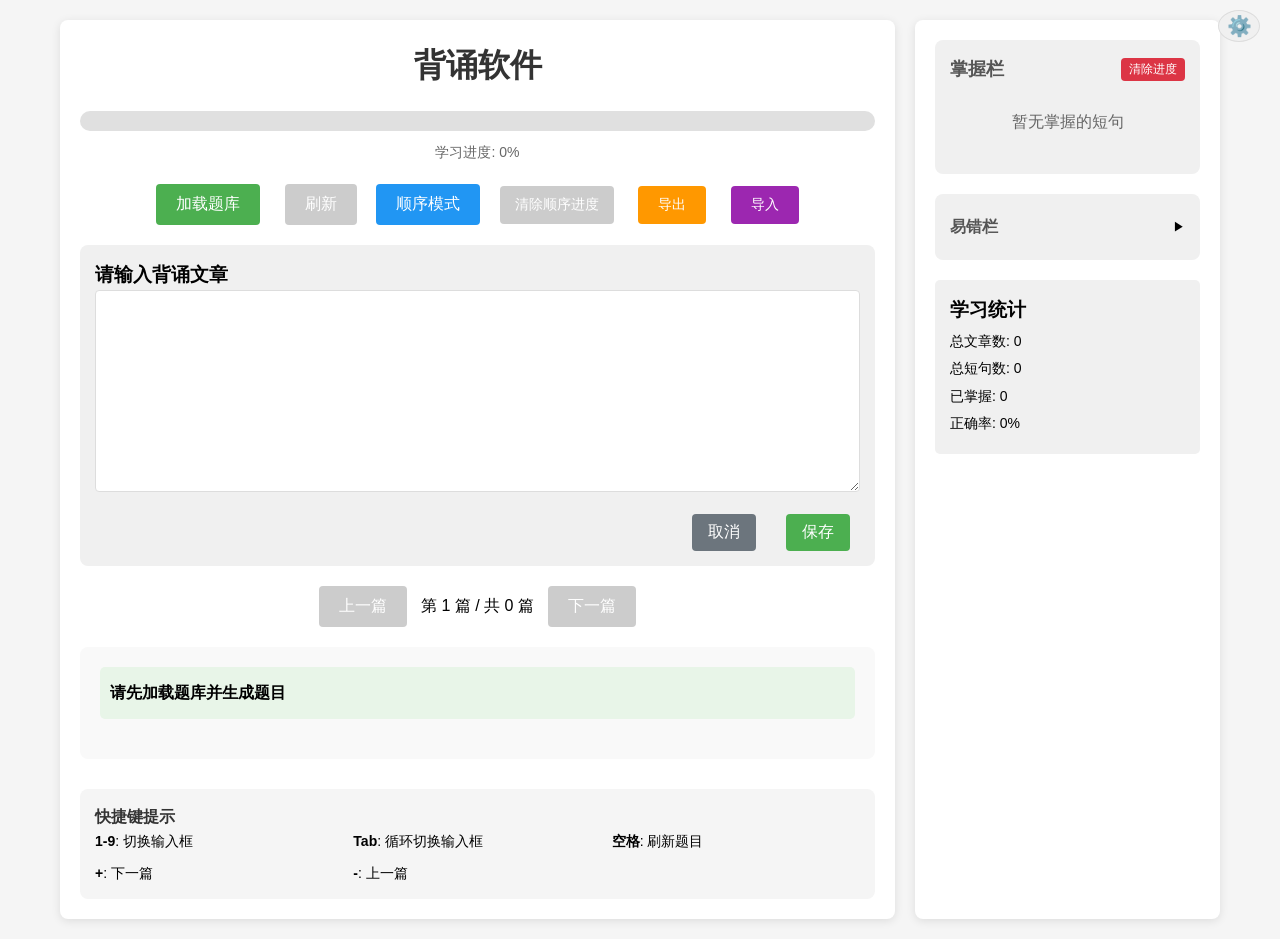
<file: index.html>
<!DOCTYPE html>
<html lang="zh-CN">
<head>
    <meta charset="UTF-8">
    <meta name="viewport" content="width=device-width, initial-scale=1.0">
    <meta name="theme-color" content="#4CAF50">
    <link rel="manifest" href="manifest.json">
    <title>背诵软件</title>
    <link rel="stylesheet" href="style.css">
</head>
<body>
    <div class="container">
        <div class="main-content">
            <h1>背诵软件</h1>
            
            <div class="progress">
                <div class="progress-bar">
                    <div class="progress-fill" id="progressFill"></div>
                </div>
                <div class="progress-text" id="progressText">学习进度: 0%</div>
            </div>
            
            <div class="controls">
                <button id="loadBtn">加载题库</button>
                <button id="generateBtn" disabled>刷新</button>
                <button id="modeToggleBtn" class="mode-toggle-btn">顺序模式</button>
                <button id="clearSequenceProgressBtn" class="clear-sequence-btn" disabled>清除顺序进度</button>
                <button id="exportBtn" class="export-btn">导出</button>
                <button id="importBtn" class="import-btn">导入</button>
                <input type="file" id="importFile" accept=".json" style="display: none;">
            </div>
            
            <!-- 嵌入的文本输入框 -->
            <div id="textInputModal" class="text-input-modal" style="display: none; margin: 20px 0; padding: 15px; background-color: #f0f0f0; border-radius: 8px;">
                <h3>请输入背诵文章</h3>
                <div style="margin-bottom: 15px;">
                    <textarea id="articleTextarea" rows="10" style="width: 100%; padding: 10px; border: 1px solid #ddd; border-radius: 4px; resize: vertical; font-family: 'Microsoft YaHei', sans-serif; font-size: 16px;"></textarea>
                </div>
                <div style="display: flex; gap: 10px; justify-content: flex-end;">
                    <button id="cancelBtn" style="padding: 8px 16px; background-color: #6c757d; color: white; border: none; border-radius: 4px; cursor: pointer;">取消</button>
                    <button id="saveBtn" style="padding: 8px 16px; background-color: #4CAF50; color: white; border: none; border-radius: 4px; cursor: pointer;">保存</button>
                </div>
            </div>
            
            <div class="navigation">
                <button id="prevBtn" class="nav-btn" disabled>上一篇</button>
                <span id="articleNavInfo">第 0 篇 / 共 0 篇</span>
                <button id="nextBtn" class="nav-btn" disabled>下一篇</button>
            </div>
            
            <div id="textSection" class="text-section">
                <div class="article-info" id="articleInfo">请先加载题库并生成题目</div>
            </div>
            
            <!-- 快捷键提示 -->
            <div class="keyboard-shortcuts" style="margin-top: 30px; padding: 15px; background-color: #f5f5f5; border-radius: 8px;">
                <h3 style="margin-top: 0; font-size: 16px; color: #333;">快捷键提示</h3>
                <div style="display: grid; grid-template-columns: repeat(auto-fit, minmax(200px, 1fr)); gap: 10px; font-size: 14px;">
                    <div><strong>1-9</strong>: 切换输入框</div>
                    <div><strong>Tab</strong>: 循环切换输入框</div>
                    <div><strong>空格</strong>: 刷新题目</div>
                    <div><strong>+</strong>: 下一篇</div>
                    <div><strong>-</strong>: 上一篇</div>
                </div>
            </div>
        </div>
        
        <!-- 右上角齿轮图标 -->
        <button id="configBtn" class="config-btn" style="position: absolute; top: 10px; right: 10px; width: 32px; height: 32px; font-size: 20px; background-color: #f0f0f0; border: 1px solid #ddd; border-radius: 50%; cursor: pointer; display: flex; align-items: center; justify-content: center;">
            ⚙️
        </button>
        
        <!-- 配置面板 -->
        <div id="configModal" class="config-modal" style="display: none; position: fixed; top: 0; left: 0; width: 100%; height: 100%; background-color: rgba(0,0,0,0.5); z-index: 1000;">
            <div style="position: absolute; top: 50%; left: 50%; transform: translate(-50%, -50%); background-color: white; padding: 20px; border-radius: 8px; width: 90%; max-width: 500px;">
                <h2 style="margin-top: 0; text-align: center;">配置设置</h2>
                <div style="margin-bottom: 20px;">
                    <h3 style="margin-top: 0; margin-bottom: 10px; font-size: 16px;">挖空配置</h3>
                    <div style="display: grid; grid-template-columns: 1fr 1fr; gap: 10px;">
                        <div>
                            <label style="display: block; margin-bottom: 5px;">最小挖空数：</label>
                            <input type="number" id="configMinCount" style="width: 100%; padding: 8px; border: 1px solid #ddd; border-radius: 4px;">
                        </div>
                        <div>
                            <label style="display: block; margin-bottom: 5px;">小文章比例：</label>
                            <input type="number" id="configSmallArticleRatio" step="0.1" style="width: 100%; padding: 8px; border: 1px solid #ddd; border-radius: 4px;">
                        </div>
                        <div>
                            <label style="display: block; margin-bottom: 5px;">大文章最小：</label>
                            <input type="number" id="configLargeArticleMin" style="width: 100%; padding: 8px; border: 1px solid #ddd; border-radius: 4px;">
                        </div>
                        <div>
                            <label style="display: block; margin-bottom: 5px;">大文章最大：</label>
                            <input type="number" id="configLargeArticleMax" style="width: 100%; padding: 8px; border: 1px solid #ddd; border-radius: 4px;">
                        </div>
                        <div>
                            <label style="display: block; margin-bottom: 5px;">小文章阈值：</label>
                            <input type="number" id="configSmallArticleThreshold" style="width: 100%; padding: 8px; border: 1px solid #ddd; border-radius: 4px;">
                        </div>
                    </div>
                </div>
                <div style="margin-bottom: 20px;">
                    <h3 style="margin-top: 0; margin-bottom: 10px; font-size: 16px;">复习配置</h3>
                    <div>
                        <label style="display: block; margin-bottom: 5px;">复习挖空数：</label>
                        <input type="number" id="configReviewClozeCount" style="width: 100%; padding: 8px; border: 1px solid #ddd; border-radius: 4px;">
                    </div>
                </div>
                <div style="display: flex; gap: 10px; justify-content: flex-end;">
                    <button id="cancelConfigBtn" style="padding: 8px 16px; background-color: #6c757d; color: white; border: none; border-radius: 4px; cursor: pointer;">取消</button>
                    <button id="saveConfigBtn" style="padding: 8px 16px; background-color: #4CAF50; color: white; border: none; border-radius: 4px; cursor: pointer;">保存</button>
                </div>
            </div>
        </div>
        
        <div class="sidebar">
            <!-- 掌握栏 -->
            <div class="section">
                <h2 style="display: flex; justify-content: space-between; align-items: center;">
                    掌握栏
                    <button id="clearAllProgressBtn" style="font-size: 12px; padding: 3px 8px; margin: 0; background-color: #dc3545; color: white; border: none; border-radius: 4px; cursor: pointer;">清除进度</button>
                </h2>
                <div id="masteredSentencesList" class="sentence-list"></div>
            </div>
            
            <!-- 易错栏（默认折叠） -->
            <div class="section">
                <div class="section-header" id="errorSectionHeader">
                    <h2>易错栏</h2>
                    <span class="toggle-icon" id="errorSectionToggle">▶</span>
                </div>
                <div id="errorSection" class="collapsible-content collapsed">
                    <div id="errorSentencesList" class="sentence-list"></div>
                    <div class="error-stats">
                        <h3 style="display: flex; justify-content: space-between; align-items: center;">
                            错误次数统计
                            <button id="clearErrorStatsBtn" style="font-size: 12px; padding: 3px 8px; margin: 0;">清除统计</button>
                        </h3>
                        <div id="errorStatsList"></div>
                    </div>
                </div>
            </div>
            
            <!-- 学习统计 -->
            <div class="stats">
                <h3>学习统计</h3>
                <div class="stat-item">总文章数: <span id="totalArticles">0</span></div>
                <div class="stat-item">总短句数: <span id="totalSentences">0</span></div>
                <div class="stat-item">已掌握: <span id="masteredCount">0</span></div>
                <div class="stat-item">正确率: <span id="accuracy">0%</span></div>
            </div>
        </div>
    </div>
    
    <script type="module" src="script/index.js"></script>
</body>
</html>
</file>
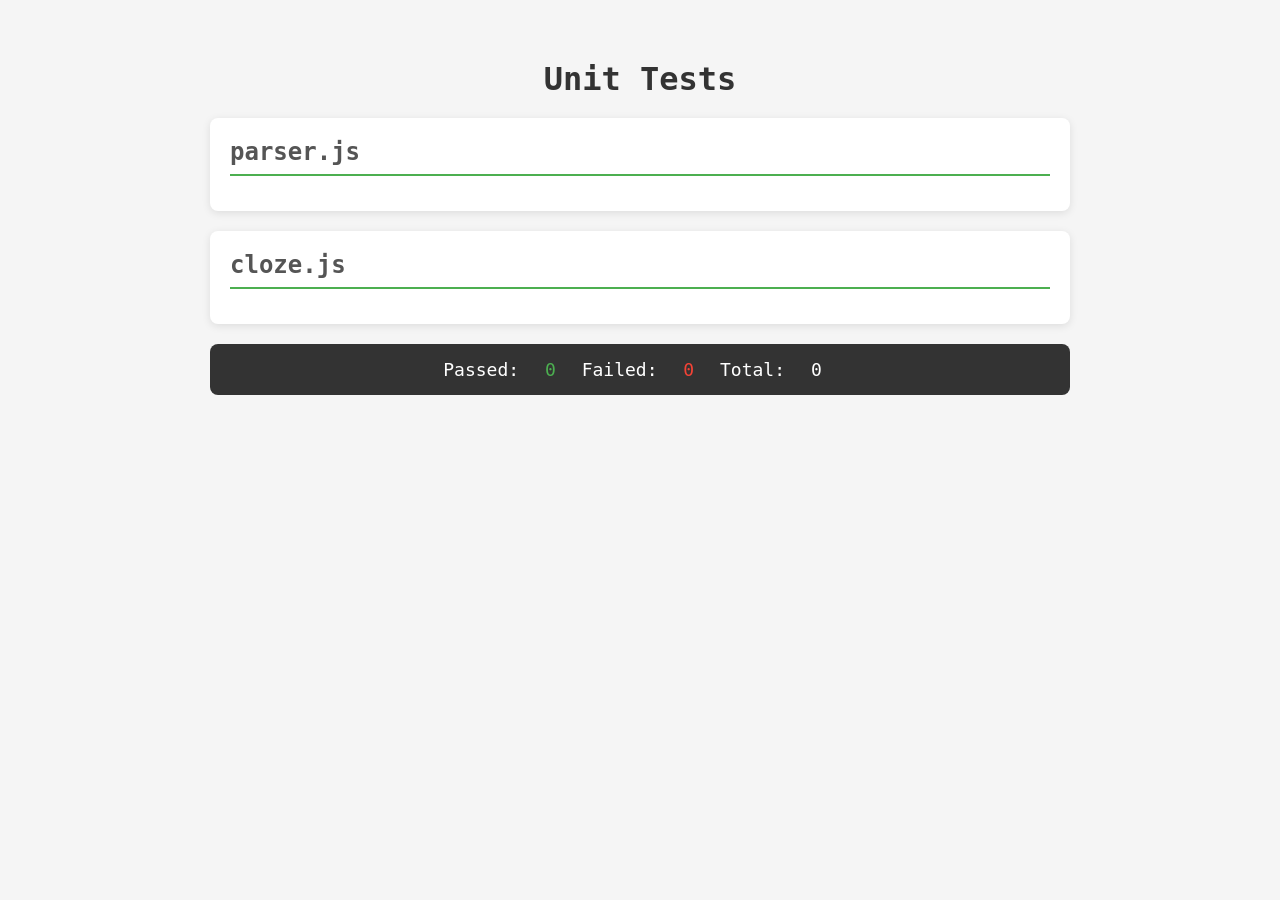
<file: test/test.html>
<!DOCTYPE html>
<html lang="zh-CN">
<head>
  <meta charset="UTF-8">
  <meta name="viewport" content="width=device-width, initial-scale=1.0">
  <title>Unit Tests - Interactive Recite Assistant</title>
  <style>
    * { margin: 0; padding: 0; box-sizing: border-box; }
    body { font-family: 'Microsoft YaHei', Consolas, monospace; max-width: 900px; margin: 40px auto; padding: 20px; background: #f5f5f5; }
    h1 { text-align: center; margin-bottom: 20px; color: #333; }
    .suite { background: white; border-radius: 8px; padding: 20px; margin-bottom: 20px; box-shadow: 0 2px 8px rgba(0,0,0,0.1); }
    .suite h2 { color: #555; margin-bottom: 15px; border-bottom: 2px solid #4CAF50; padding-bottom: 8px; }
    .test { padding: 10px 15px; margin: 5px 0; border-radius: 4px; }
    .pass { background: #e8f5e8; border-left: 4px solid #4CAF50; }
    .fail { background: #ffebee; border-left: 4px solid #f44336; }
    .test-name { font-weight: bold; margin-bottom: 3px; }
    .test-detail { font-size: 13px; color: #666; margin-left: 8px; }
    .fail .test-detail { color: #c62828; }
    .stats { text-align: center; font-size: 18px; padding: 15px; background: #333; color: white; border-radius: 8px; margin-top: 20px; }
    .stats span { margin: 0 15px; }
    .stats .pass-count { color: #4CAF50; }
    .stats .fail-count { color: #f44336; }
  </style>
</head>
<body>
  <h1>Unit Tests</h1>
  <div id="parserSuite" class="suite"><h2>parser.js</h2></div>
  <div id="clozeSuite" class="suite"><h2>cloze.js</h2></div>
  <div class="stats">
    Passed: <span id="passCount" class="pass-count">0</span>
    Failed: <span id="failCount" class="fail-count">0</span>
    Total: <span id="totalCount">0</span>
  </div>

  <script type="module">
    import { processText, splitContent, getAllArticleSentences, getAllValidPositions } from '../script/parser.js';

    let passCount = 0;
    let failCount = 0;
    const suites = {};

    function assert(name, condition, detail) {
      const suiteDiv = document.getElementById(currentSuite);
      const div = document.createElement('div');
      if (condition) {
        div.className = 'test pass';
        div.innerHTML = `<div class="test-name">&#x2713; ${name}</div>${detail ? '<div class="test-detail">' + detail + '</div>' : ''}`;
        passCount++;
      } else {
        div.className = 'test fail';
        div.innerHTML = `<div class="test-name">&#x2717; ${name}</div>${detail ? '<div class="test-detail">' + detail + '</div>' : ''}`;
        failCount++;
      }
      suiteDiv.appendChild(div);
      updateStats();
    }

    function updateStats() {
      document.getElementById('passCount').textContent = passCount;
      document.getElementById('failCount').textContent = failCount;
      document.getElementById('totalCount').textContent = passCount + failCount;
    }

    let currentSuite = 'parserSuite';

    // ===== parser.js tests =====
    const sampleText = '1\u2192\u5e8a\u524d\u660e\u6708\u5149\uff0c\u7591\u662f\u5730\u4e0a\u971c\u3002\n2\u2192\u4e3e\u5934\u671b\u660e\u6708\uff0c\u4f4e\u5934\u601d\u6545\u4e61\u3002';

    const { articles, sentences } = processText(sampleText);

    assert('processText returns correct article count', articles.length === 2, `Expected 2, got ${articles.length}`);
    assert('Article 1 has correct lineNumber', articles[0].lineNumber === '1\u2192', `Got "${articles[0].lineNumber}"`);
    assert('Article 1 has correct content', articles[0].content === '\u5e8a\u524d\u660e\u6708\u5149\uff0c\u7591\u662f\u5730\u4e0a\u971c\u3002', `Got "${articles[0].content}"`);
    assert('Article 2 has correct lineNumber', articles[1].lineNumber === '2\u2192', `Got "${articles[1].lineNumber}"`);
    assert('processText handles missing line numbers', () => {
      const r = processText('\u968f\u624b\u4e00\u53e5\n2\u2192\u6b63\u5e38\u884c');
      return r.articles[0].lineNumber === '1\u2192';
    }(), 'Default line number should be "1\u2192"');

    // Test splitContent
    const parts = splitContent('\u5e8a\u524d\u660e\u6708\u5149\uff0c\u7591\u662f\u5730\u4e0a\u971c\u3002');
    assert('splitContent splits on punctuation', parts.length >= 4, `Got ${parts.length} parts: ${JSON.stringify(parts)}`);
    assert('splitContent includes punctuation tokens', parts.includes('\uff0c') && parts.includes('\u3002'), `Parts: ${JSON.stringify(parts)}`);

    // Test getAllValidPositions
    const positions = getAllValidPositions(parts);
    assert('getAllValidPositions finds valid text positions', positions.length === 2, `Expected 2, got ${positions.length}`);

    // Test getAllArticleSentences
    const article1 = articles[0];
    const sentences1 = getAllArticleSentences(article1, parts);
    assert('getAllArticleSentences builds correct prefixed sentences', sentences1[0].startsWith('1\u2192'), `Got "${sentences1[0]}"`);
    assert('getAllArticleSentences returns correct count', sentences1.length === 2, `Expected 2, got ${sentences1.length}`);

    // Test empty text
    const emptyResult = processText('');
    assert('processText returns empty arrays for empty input', emptyResult.articles.length === 0, `Got ${emptyResult.articles.length}`);

    // Test text without line numbers
    const noNumber = processText('\u53ea\u6709\u4e00\u884c\u6587\u5b57');
    assert('processText generates default line numbers', noNumber.articles[0].lineNumber === '1\u2192', `Got "${noNumber.articles[0].lineNumber}"`);

    // ===== cloze.js tests =====
    currentSuite = 'clozeSuite';

    import { generateArticleCloze, generateFullRecite, generateSequenceClozePositions } from '../script/cloze.js';
    import { setArticles, setConfig, setMode, setSequenceIndex, markCorrect, isMastered, getState } from '../script/state.js';

    // Setup state for cloze tests
    const testArticles = [
      { id: 1, lineNumber: '1\u2192', content: '\u5e8a\u524d\u660e\u6708\u5149\uff0c\u7591\u662f\u5730\u4e0a\u971c\u3002', fullText: '1\u2192\u5e8a\u524d\u660e\u6708\u5149\uff0c\u7591\u662f\u5730\u4e0a\u971c\u3002' },
      { id: 2, lineNumber: '2\u2192', content: '\u4e3e\u5934\u671b\u660e\u6708\uff0c\u4f4e\u5934\u601d\u6545\u4e61\u3002', fullText: '2\u2192\u4e3e\u5934\u671b\u660e\u6708\uff0c\u4f4e\u5934\u601d\u6545\u4e61\u3002' },
    ];
    setArticles(testArticles, []);

    const defaultConfig = {
      clozeConfig: { minCount: 1, smallArticleRatio: 0.3, largeArticleMin: 3, largeArticleMax: 5, smallArticleThreshold: 10 },
      reviewConfig: { reviewClozeCount: 1 },
      uiConfig: { errorSectionDefaultCollapsed: true },
    };
    setConfig(defaultConfig);
    setMode('random');

    // Test generateArticleCloze in random mode
    const result = generateArticleCloze(0);
    assert('generateArticleCloze returns result for valid index', result !== null && result !== undefined, `Got ${result}`);
    assert('generateArticleCloze returns article', result && result.article && result.article.id === 1, `Article id: ${result && result.article && result.article.id}`);
    assert('generateArticleCloze returns parts array', result && Array.isArray(result.parts), `Is array: ${Array.isArray(result && result.parts)}`);
    assert('generateArticleCloze generates cloze positions', result && Array.isArray(result.clozePositions) && result.clozePositions.length > 0, `Positions: ${JSON.stringify(result && result.clozePositions)}`);
    assert('generateArticleCloze does not exceed max positions', result && result.clozePositions.length <= 4, `Got ${result && result.clozePositions.length} positions`);

    // Test with mastered sentences (should enter review mode)
    markCorrect('1\u2192\u5e8a\u524d\u660e\u6708\u5149\uff0c');
    markCorrect('1\u2192\u7591\u662f\u5730\u4e0a\u971c\u3002');
    const reviewResult = generateArticleCloze(0);
    assert('generateArticleCloze enters review mode when all mastered', reviewResult && reviewResult.allMastered === true, `allMastered: ${reviewResult && reviewResult.allMastered}`);
    assert('review mode has 1 cloze position', reviewResult && reviewResult.clozePositions.length === 1, `Got ${reviewResult && reviewResult.clozePositions.length}`);

    // Test generateFullRecite
    const fullRecite = generateFullRecite(0);
    assert('generateFullRecite returns result', fullRecite !== null, `Got ${fullRecite}`);
    assert('generateFullRecite blanks all positions', fullRecite && fullRecite.clozePositions.length === 2, `Got ${fullRecite && fullRecite.clozePositions.length}`);

    // Test sequence mode
    setMode('sequence');
    setSequenceIndex(0);
    const seqResult = generateArticleCloze(0);
    assert('sequence mode has 1 cloze position', seqResult && seqResult.clozePositions.length <= 1, `Got ${seqResult && seqResult.clozePositions.length}`);

    // Test generateSequenceClozePositions directly
    setMode('sequence');
    setSequenceIndex(0);
    const article = testArticles[0];
    const testParts = article.content.split(/([\uff0c\u3002\uff1b\uff01\uff1f\uff1a])/).filter(Boolean);
    const seqPositions = generateSequenceClozePositions(article, testParts, 0);
    assert('generateSequenceClozePositions finds position', seqPositions && seqPositions.clozePositions.length === 1, `Got ${JSON.stringify(seqPositions)}`);

    // Test invalid index
    const badResult = generateArticleCloze(999);
    assert('generateArticleCloze returns null for invalid index', badResult === null, `Got ${badResult}`);

    updateStats();
  </script>
</body>
</html>
</file>
<file: style.css>
:root {
    --primary-green: #4CAF50;
    --primary-green-hover: #45a049;
    --error-red: #f44336;
    --error-red-hover: #d32f2f;
    --error-red-dark: #b71c1c;
    --nav-blue: #2196F3;
    --nav-blue-hover: #0b7dda;
    --cancel-gray: #6c757d;
    --disabled-gray: #cccccc;
    --progress-bg: #e0e0e0;
    --page-bg: #f5f5f5;
    --card-bg: #ffffff;
    --text-primary: #333333;
    --text-secondary: #666666;
    --text-heading: #555555;
    --section-bg: #f0f0f0;
    --input-border: #dddddd;
    --light-green: #e8f5e8;
    --light-red: #ffebee;
    --light-blue: #e3f2fd;
    --delete-red: #dc3545;
}

* {
    margin: 0;
    padding: 0;
    box-sizing: border-box;
}

body {
    font-family: 'Microsoft YaHei', sans-serif;
    background-color: var(--page-bg);
    line-height: 1.6;
}

.container {
    display: flex;
    max-width: 1200px;
    margin: 0 auto;
    padding: 20px;
    gap: 20px;
}

.main-content {
    flex: 3;
    background-color: white;
    padding: 20px;
    border-radius: 8px;
    box-shadow: 0 2px 10px rgba(0, 0, 0, 0.1);
}

.sidebar {
    flex: 1;
    background-color: white;
    padding: 20px;
    border-radius: 8px;
    box-shadow: 0 2px 10px rgba(0, 0, 0, 0.1);
}

h1 {
    text-align: center;
    color: var(--text-primary);
    margin-bottom: 20px;
}

h2 {
    color: var(--text-heading);
    margin-bottom: 15px;
    font-size: 18px;
}

.progress {
    margin-bottom: 20px;
}

.progress-bar {
    width: 100%;
    height: 20px;
    background-color: var(--progress-bg);
    border-radius: 10px;
    overflow: hidden;
    margin-bottom: 10px;
}

.progress-fill {
    height: 100%;
    background-color: var(--primary-green);
    width: 0%;
    transition: width 0.3s ease;
}

.progress-text {
    text-align: center;
    color: var(--text-secondary);
    font-size: 14px;
}

.text-section {
    margin-bottom: 30px;
    padding: 20px;
    background-color: #f9f9f9;
    border-radius: 8px;
    line-height: 2;
}

.article-info {
    margin-bottom: 20px;
    padding: 10px;
    background-color: var(--light-green);
    border-radius: 5px;
    font-weight: bold;
}

.input-group {
    display: inline-flex;
    align-items: center;
    gap: 5px;
    margin: 0 5px;
}

.cloze-input {
    padding: 8px;
    border: 1px solid #ddd;
    border-radius: 4px;
    font-size: 16px;
    width: 200px;
    transition: border-color 0.3s;
}

/* 显示答案按钮 */
.show-answer-btn {
    padding: 8px 12px;
    background-color: var(--error-red);
    color: white;
    border: none;
    border-radius: 4px;
    font-size: 14px;
    cursor: pointer;
    transition: background-color 0.3s;
    min-width: 40px;
}

.show-answer-btn:hover {
    background-color: var(--error-red-hover);
}

.show-answer-btn:active {
    background-color: var(--error-red-dark);
}

.cloze-input:focus {
    outline: none;
    border-color: var(--primary-green);
}

.cloze-input.correct {
    border-color: var(--primary-green);
    background-color: var(--light-green);
}

.cloze-input.incorrect {
    border-color: var(--error-red);
    background-color: var(--light-red);
}

.answer-feedback {
    font-size: 14px;
    font-weight: bold;
}

.answer-feedback.correct {
    color: var(--primary-green);
}

.answer-feedback.incorrect {
    color: var(--error-red);
}

.controls {
    text-align: center;
    margin: 20px 0;
}

button {
    padding: 10px 20px;
    font-size: 16px;
    background-color: var(--primary-green);
    color: white;
    border: none;
    border-radius: 4px;
    cursor: pointer;
    margin: 0 10px;
    transition: background-color 0.3s;
}

button:hover {
    background-color: var(--primary-green-hover);
}

button:disabled {
    background-color: var(--disabled-gray);
    cursor: not-allowed;
}

/* 通用section样式 */
.section {
    margin-bottom: 20px;
    padding: 15px;
    background-color: var(--section-bg);
    border-radius: 8px;
}

/* 可折叠section header */
.section-header {
    display: flex;
    justify-content: space-between;
    align-items: center;
    cursor: pointer;
    padding: 5px 0;
}

.section-header h2 {
    margin: 0;
    font-size: 16px;
}

.toggle-icon {
    font-size: 12px;
    transition: transform 0.3s ease;
}

/* 可折叠内容 */
.collapsible-content {
    max-height: 600px;
    overflow: hidden;
    transition: max-height 0.3s ease;
}

.collapsible-content.collapsed {
    max-height: 0;
}

/* 句子列表通用样式 */
.sentence-list {
    max-height: 300px;
    overflow-y: auto;
    margin-bottom: 15px;
}

/* 折叠列表容器 */
.collapse-container {
    margin-bottom: 10px;
    border: 1px solid #ddd;
    border-radius: 4px;
    overflow: hidden;
}

/* 折叠列表头部 */
.collapse-header {
    padding: 10px;
    background-color: var(--page-bg);
    cursor: pointer;
    display: flex;
    justify-content: space-between;
    align-items: center;
    transition: background-color 0.2s ease;
    font-weight: bold;
}

.collapse-header:hover {
    background-color: #e9e9e9;
}

/* 折叠列表头部 - 当前篇样式 */
.collapse-header.current {
    background-color: var(--light-blue);
    border-left: 4px solid var(--nav-blue);
}

/* 折叠箭头 */
.collapse-arrow {
    font-size: 12px;
    transition: transform 0.3s ease;
}

/* 折叠内容 */
.collapse-content {
    max-height: 0;
    overflow: hidden;
    transition: max-height 0.3s ease;
    background-color: white;
}

/* 展开状态 */
.collapse-content.expanded {
    max-height: 500px;
    overflow-y: auto;
}

/* 展开时箭头旋转 */
.collapse-arrow.expanded {
    transform: rotate(90deg);
}

/* 掌握栏句子样式 */
.mastered-item {
    padding: 8px 15px;
    margin: 0;
    border-bottom: 1px solid #f0f0f0;
    background-color: #ffffff;
    font-size: 14px;
    position: relative;
    transition: all 0.2s ease;
}

.mastered-item:last-child {
    border-bottom: none;
}

.mastered-item:hover {
    background-color: #f9f9f9;
}

/* 易错栏句子样式 */
.error-item {
    padding: 8px;
    margin-bottom: 5px;
    background-color: var(--light-red);
    border-radius: 3px;
    font-size: 14px;
    position: relative;
    transition: all 0.2s ease;
}

.error-item:hover {
    background-color: #ffcdd2;
}

/* 错误统计样式 */
.error-stats {
    padding: 10px;
    background-color: #fff3cd;
    border-radius: 5px;
    margin-top: 15px;
}

.error-stats h3 {
    font-size: 14px;
    margin-bottom: 10px;
    color: #856404;
}

.error-stat-item {
    padding: 5px;
    margin-bottom: 3px;
    background-color: white;
    border-radius: 3px;
    font-size: 13px;
}

/* 删除按钮通用样式 */
.delete-btn {
    position: absolute;
    right: 5px;
    top: 50%;
    transform: translateY(-50%);
    background-color: transparent;
    color: var(--delete-red);
    border: none;
    font-size: 16px;
    cursor: pointer;
    opacity: 0;
    transition: opacity 0.2s ease;
    padding: 2px 6px;
    line-height: 1;
    margin: 0;
}

.mastered-item:hover .delete-btn,
.error-item:hover .delete-btn {
    opacity: 1;
}

.delete-btn:hover {
    background-color: var(--delete-red);
    color: white;
    border-radius: 2px;
}

.stats {
    margin-top: 20px;
    padding: 15px;
    background-color: var(--section-bg);
    border-radius: 5px;
}

.stat-item {
    margin: 5px 0;
    font-size: 14px;
}

.navigation {
    margin: 20px 0;
    text-align: center;
}

.nav-btn {
    background-color: var(--nav-blue);
}

.nav-btn:hover {
    background-color: var(--nav-blue-hover);
}

/* 模式切换按钮 */
.mode-toggle-btn {
    background-color: var(--nav-blue);
    margin-left: 5px;
}

.mode-toggle-btn:hover {
    background-color: var(--nav-blue-hover);
}

.mode-toggle-btn.active {
    background-color: var(--primary-green);
}

.mode-toggle-btn.active:hover {
    background-color: var(--primary-green-hover);
}

/* 清除顺序进度按钮 */
.clear-sequence-btn {
    background-color: var(--error-red);
    margin-left: 5px;
    font-size: 14px;
    padding: 10px 15px;
}

.clear-sequence-btn:hover {
    background-color: var(--error-red-hover);
}

.clear-sequence-btn:disabled {
    background-color: var(--disabled-gray);
    cursor: not-allowed;
}

/* 全文默写按钮 */
.full-recite-btn {
    padding: 5px 10px;
    background-color: var(--nav-blue);
    color: white;
    border: none;
    border-radius: 4px;
    font-size: 14px;
    cursor: pointer;
    transition: background-color 0.3s;
    margin-left: 10px;
}

.full-recite-btn:hover {
    background-color: var(--nav-blue-hover);
}

.export-btn {
    background-color: #ff9800;
    font-size: 14px;
}

.export-btn:hover {
    background-color: #f57c00;
}

.import-btn {
    background-color: #9c27b0;
    font-size: 14px;
}

.import-btn:hover {
    background-color: #7b1fa2;
}

/* 响应式布局 - 竖屏设备 */
@media (max-width: 768px) {
    .container {
        flex-direction: column;
    }
    
    .main-content {
        margin-bottom: 20px;
    }
    
    .sidebar {
        width: 100%;
    }
    
    .cloze-input {
        width: 150px;
    }
}

/* 更小屏幕的适配 */
@media (max-width: 480px) {
    .container {
        padding: 10px;
    }
    
    .main-content,
    .sidebar {
        padding: 15px;
    }
    
    .cloze-input {
        width: 120px;
    }
    
    .controls button {
        margin: 5px;
        padding: 8px 15px;
        font-size: 14px;
    }
}
</file>
